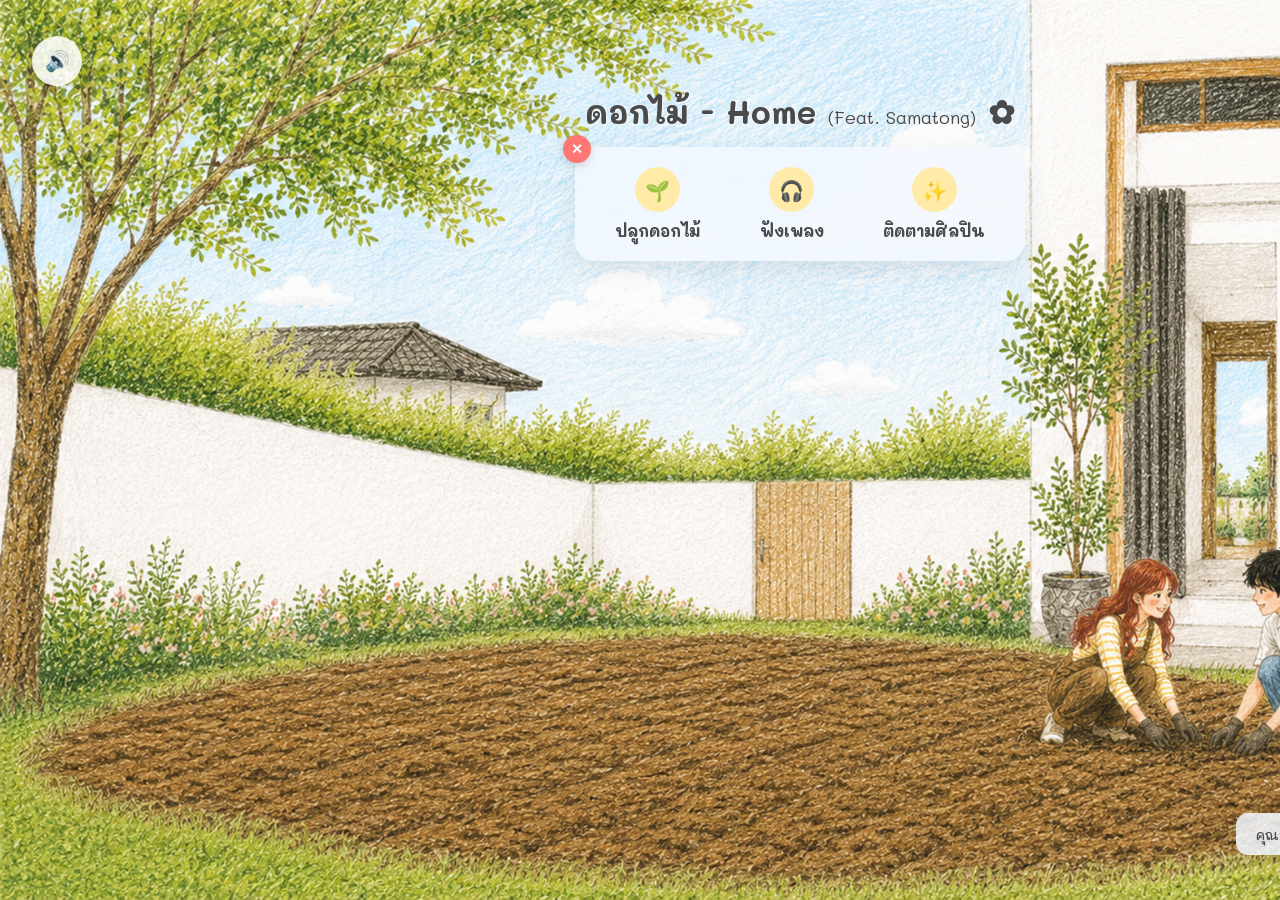
<file: web.html>
<!DOCTYPE html>
<html lang="th">
<head>
    <meta charset="UTF-8">
    <meta name="viewport" content="width=device-width, initial-scale=1.0, maximum-scale=1.0, user-scalable=no">
    <title>Our Flower Garden ✿</title>

    <link rel="preconnect" href="https://fonts.googleapis.com">
    <link rel="preconnect" href="https://fonts.gstatic.com" crossorigin>
    <link href="https://fonts.googleapis.com/css2?family=Mali:wght@400;700&display=swap" rel="stylesheet">
    
    <script src="web.js" defer></script>
    
    <style>
        * {
            box-sizing: border-box;
            margin: 0;
            padding: 0;
        }

        body, html {
            width: 100%;
            height: 100%;
            overflow: hidden;
            background-color: #f5eedc;
            font-family: 'Mali', cursive, sans-serif;
        }

        .scroll-container {
            width: 100vw;
            height: 100vh;
            overflow-x: auto;
            overflow-y: hidden;
            scroll-behavior: smooth;
            -webkit-overflow-scrolling: touch;
        }

        .game-world {
            height: 100vh;
            aspect-ratio: 1920 / 1080;
            background-image: url('BG_Flower_1920x1080px.png');
            background-size: cover;
            background-position: center;
            position: relative;
        }

        @media (min-aspect-ratio: 1920/1080) {
            .scroll-container {
                overflow-x: hidden; 
            }
            .game-world {
                width: 100vw;
                height: auto;
                margin: 0 auto;
                top: 50%;
                transform: translateY(-50%);
            }
        }

        .audio-toggle-btn {
            position: absolute;
            top: 4%;
            left: 2%;
            width: 50px;
            height: 50px;
            background: rgba(255, 255, 255, 0.85);
            border: none;
            border-radius: 50%;
            cursor: pointer;
            box-shadow: 0 4px 10px rgba(0,0,0,0.1);
            font-size: 20px;
            display: flex;
            align-items: center;
            justify-content: center;
            z-index: 10;
        }

        .main-menu-zone {
            position: absolute;
            top: 10%;
            left: 50%;
            transform: translateX(-50%);
            display: flex;
            flex-direction: column;
            align-items: center;
            gap: 15px;
            z-index: 10;
            transition: opacity 0.4s ease, transform 0.4s ease;
        }

        .song-title {
            font-family: 'Mali', cursive, sans-serif;
            font-size: 32px;
            font-weight: 700;
            color: #4a4a4a;
            text-shadow: 1px 1px 2px rgba(255,255,255,0.8);
            text-align: center;
        }

        .menu-card {
            background: rgba(244, 248, 255, 0.85);
            border-radius: 20px;
            padding: 20px 40px;
            width: 450px;
            box-shadow: 0 8px 25px rgba(0,0,0,0.08);
            backdrop-filter: blur(5px);
            position: relative;
            display: flex;
            justify-content: space-between;
            align-items: center;
        }

        .close-card-btn {
            position: absolute;
            top: -12px;
            left: -12px;
            width: 28px;
            height: 28px;
            background: #ff7675;
            color: white;
            border: none;
            border-radius: 50%;
            font-size: 14px;
            font-weight: bold;
            cursor: pointer;
            display: flex;
            align-items: center;
            justify-content: center;
            box-shadow: 0 3px 8px rgba(0,0,0,0.15);
        }

        .menu-item {
            display: flex;
            flex-direction: column;
            align-items: center;
            gap: 8px;
            background: none;
            border: none;
            cursor: pointer;
            font-family: 'Mali', cursive, sans-serif;
            font-size: 16px;
            font-weight: 700;
            color: #4a4a4a;
        }
        .menu-item .icon-placeholder {
            width: 45px;
            height: 45px;
            background: #ffeaa7;
            border-radius: 50%;
            display: flex;
            align-items: center;
            justify-content: center;
            font-size: 20px;
            transition: transform 0.2s;
        }
        .menu-item:hover .icon-placeholder { transform: scale(1.1); }

        .counter-card {
            position: absolute;
            bottom: 5%;
            right: 2%;
            background: rgba(244, 248, 255, 0.85);
            padding: 10px 15px;
            border-radius: 12px;
            box-shadow: 0 4px 15px rgba(0,0,0,0.05);
            font-size: 13px;
            color: #333;
            z-index: 10;
            display: flex;
            align-items: center;
            gap: 10px;
            transition: opacity 0.3s;
        }

        .hidden {
            opacity: 0 !important;
            pointer-events: none !important;
            transform: translateX(-50%) scale(0.95) !important;
        }
        .hidden-counter {
            opacity: 0 !important;
            pointer-events: none !important;
        }

        .dirt-patch-zone {
            position: absolute;
            top: 0;
            left: 0;
            width: 100%;
            height: 100%;
            z-index: 5;
            cursor: default;
            overflow: hidden;
        }

        .dirt-patch-zone.planting-active {
            cursor: pointer;
        }

        .flower-item {
            position: absolute;
            width: 50px;
            height: auto;
            display: inline-block;
            transform-origin: bottom center;
            transition: transform 0.2s ease;
            z-index: 6;
        }

        .flower-item:hover {
            transform: scale(1.08); 
        }

        .flower-img {
            width: 100%;
            height: auto;
            display: block;
        }

        .speech-bubble {
            position: absolute;
            bottom: 95%; 
            left: 50%;
            background: #ffffff;
            border: 2.5px solid #2d2d2d; 
            padding: 8px 14px;
            border-radius: 14px;
            font-family: 'Mali', cursive, sans-serif;
            font-size: 14px;
            font-weight: 700;
            color: #2d2d2d;
            white-space: nowrap;
            box-shadow: 4px 4px 0px rgba(0, 0, 0, 0.1); 
            pointer-events: none; 
            transform: translateX(-50%) scale(0);
            transform-origin: bottom center;
            transition: transform 0.3s cubic-bezier(0.175, 0.885, 0.32, 1.275);
            z-index: 10;
        }

        .speech-bubble::after {
            content: '';
            position: absolute;
            bottom: -8px;
            left: 50%;
            transform: translateX(-50%);
            border-width: 8px 8px 0;
            border-style: solid;
            border-color: #ffffff transparent;
            display: block;
            width: 0;
        }

        .speech-bubble::before {
            content: '';
            position: absolute;
            bottom: -11px;
            left: 50%;
            transform: translateX(-50%);
            border-width: 9px 9px 0;
            border-style: solid;
            border-color: #2d2d2d transparent;
            display: block;
            width: 0;
            z-index: -1;
        }

        .flower-item:hover .speech-bubble,
        .flower-item.show-bubble .speech-bubble {
            transform: translateX(-50%) scale(1);
        }

        #mainMenu, #plantingIntroCard {
            transition: opacity 0.5s ease, transform 0.5s ease;
        }

        .fade-out {
            opacity: 0;
            transform: scale(0.95);
            pointer-events: none;
        }

        .fade-in {
            opacity: 1 !important;
            transform: scale(1) !important;
        }

        .hidden {
            display: none !important;
        }

        .planting-card-zone {
            position: absolute;
            top: 50%;
            left: 50%;
            transform: translate(-50%, -50%) scale(1);
            width: 85%;
            max-width: 540px;
            background: rgba(244, 248, 255, 0.7);
            backdrop-filter: blur(10px);
            -webkit-backdrop-filter: blur(10px);
            border-radius: 24px;
            padding: 40px 24px;
            box-shadow: 0 10px 35px rgba(0,0,0,0.05);
            display: flex;
            flex-direction: column;
            align-items: center;
            justify-content: center;
            gap: 16px;
            z-index: 15;
            opacity: 1;
            transition: opacity 0.4s ease, transform 0.4s ease;
        }

        .planting-card-zone.card-hidden {
            opacity: 0 !important;
            pointer-events: none !important;
            transform: translate(-50%, -50%) scale(0.92) !important;
        }

        @media (max-width: 768px) {
            .planting-card-zone {
                width: 90%;
                padding: 30px 16px;
                gap: 10px;
            }
            .planting-card-zone h2 {
                font-size: 36px !important;
            }
            .planting-card-zone img {
                width: 75px !important;
            }
        }
    </style>
</head>
<body>

    <div class="scroll-container">
        <div class="game-world">
            
            <button class="audio-toggle-btn">🔊</button>

            <div id="mainMenu" class="main-menu-zone">
                <div class="song-title">ดอกไม้ - Home <span style="font-size: 18px; font-weight: normal;">(Feat. Samatong)</span> ✿</div>
                
                <div class="menu-card">
                    <button class="close-card-btn" onclick="closeMainMenu()">✕</button>
                    
                    <button class="menu-item" onclick="startPlantingMode()">
                        <div class="icon-placeholder">🌱</div>
                        <span>ปลูกดอกไม้</span>
                    </button>
                    <button class="menu-item">
                        <div class="icon-placeholder">🎧</div>
                        <span>ฟังเพลง</span>
                    </button>
                    <button class="menu-item">
                        <div class="icon-placeholder">✨</div>
                        <span>ติดตามศิลปิน</span>
                    </button>
                </div>
            </div>

            <div id="plantingIntroCard" class="planting-card-zone card-hidden">
                <button class="close-card-btn" onclick="backToMainMenu()">✕</button>
                
                <div style="display: flex; flex-direction: column; align-items: center; cursor: pointer; width: 100%;" onclick="closePlantingIntro()">
                    <img src="1.png" alt="Flower Asset" style="width: 95px; height: auto;">
                    <h2 style="font-size: 52px; font-weight: 700; color: #2d2d2d; margin-top: 8px; text-align: center;">ปลูกดอกไม้</h2>
                </div>
            </div>

            <div id="counterCard" class="counter-card" style="display: inline-flex; align-items: center; justify-content: center; gap: 12px; padding: 10px 20px;">
                <div style="display: flex; align-items: center; gap: 8px; flex-wrap: wrap;">
                    <span style="font-size: 14px; color: #4a4a4a; font-weight: 500;">คุณปลูกดอกไม้ ดอกที่...</span>
                    <div class="counter-images-group" style="display: flex; align-items: center; gap: 6px;">
                        <img src="3.png" alt="Flower 3" style="width: 22px; height: 22px; object-fit: contain;">
                        <img src="1.png" alt="Flower 1" style="width: 22px; height: 22px; object-fit: contain;">
                        <img src="9.png" alt="Flower 9" style="width: 22px; height: 22px; object-fit: contain;">
                        <img src="7.png" alt="Flower 7" style="width: 22px; height: 22px; object-fit: contain;">
                    </div>
                </div>
                <button style="background:none; border:none; color:#aaa; cursor:pointer; font-weight:bold; font-size: 14px; margin-left: 4px; padding: 0 2px;" onclick="closeCounter()">✕</button>
            </div>

            <div class="dirt-patch-zone"></div>

        </div>
    </div>

</body>
</html>
</file>
